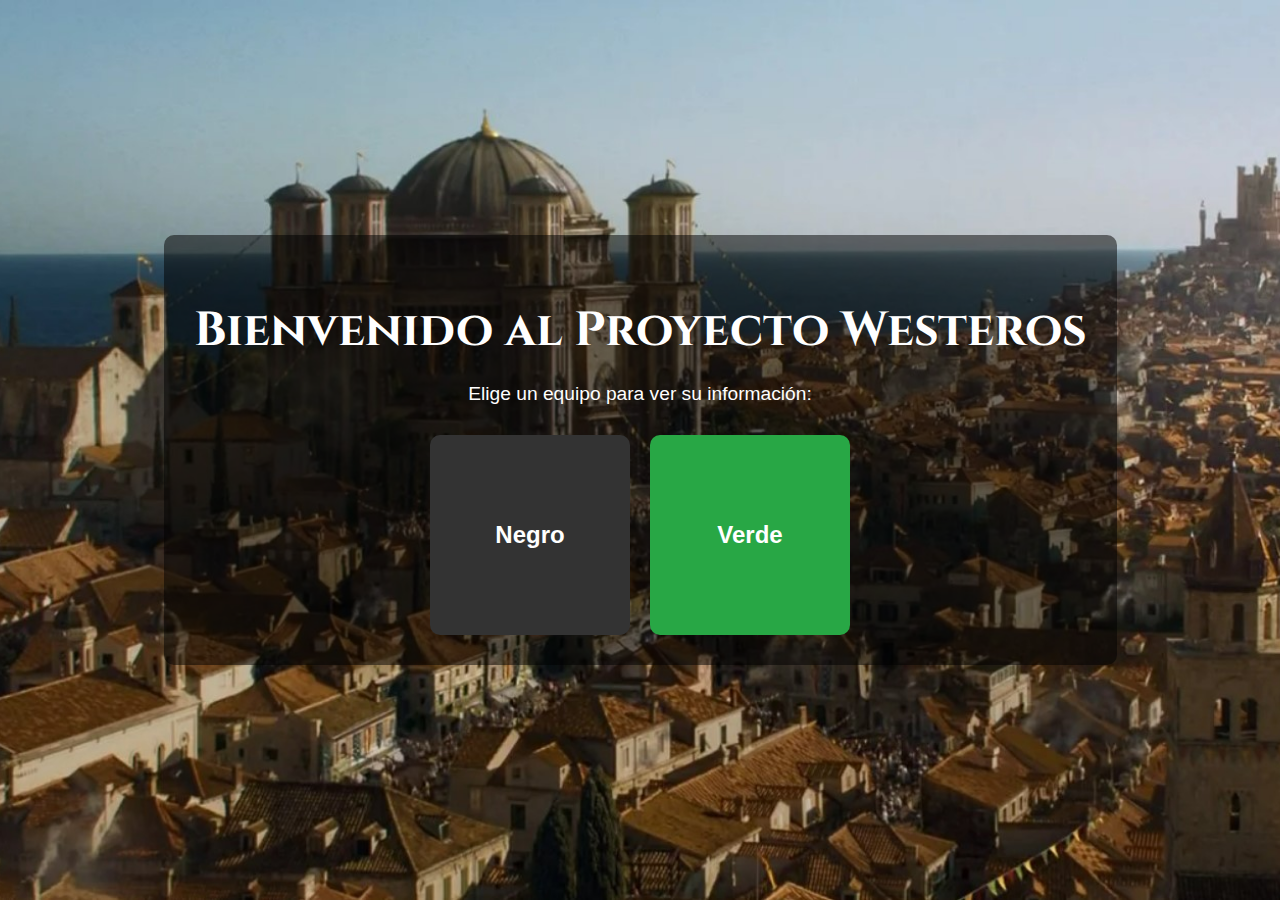
<file: index.html>
<!DOCTYPE html>
<html lang="es">
<head>
    <meta charset="UTF-8">
    <meta name="viewport" content="width=device-width, initial-scale=1.0">
    <title>Bienvenido a Westeros</title>
    <link href="https://fonts.googleapis.com/css2?family=Cinzel:wght@700&display=swap" rel="stylesheet">
    <link rel="stylesheet" href="scripts/.css/estilosIndex.css">
</head>
<body>
    <div class="contenedor">
        <h1>Bienvenido al Proyecto Westeros</h1>
        <p>Elige un equipo para ver su información:</p>
        <div class="cuadros">
            <div class="cuadro negro" onclick="redirectToPage('negro')">
                Negro
            </div>
            <div class="cuadro verde" onclick="redirectToPage('verde')">
                Verde
            </div>
        </div>
    </div>
    <script src="scripts/.js/redirect.js"></script>
</body>
</html>
</file>
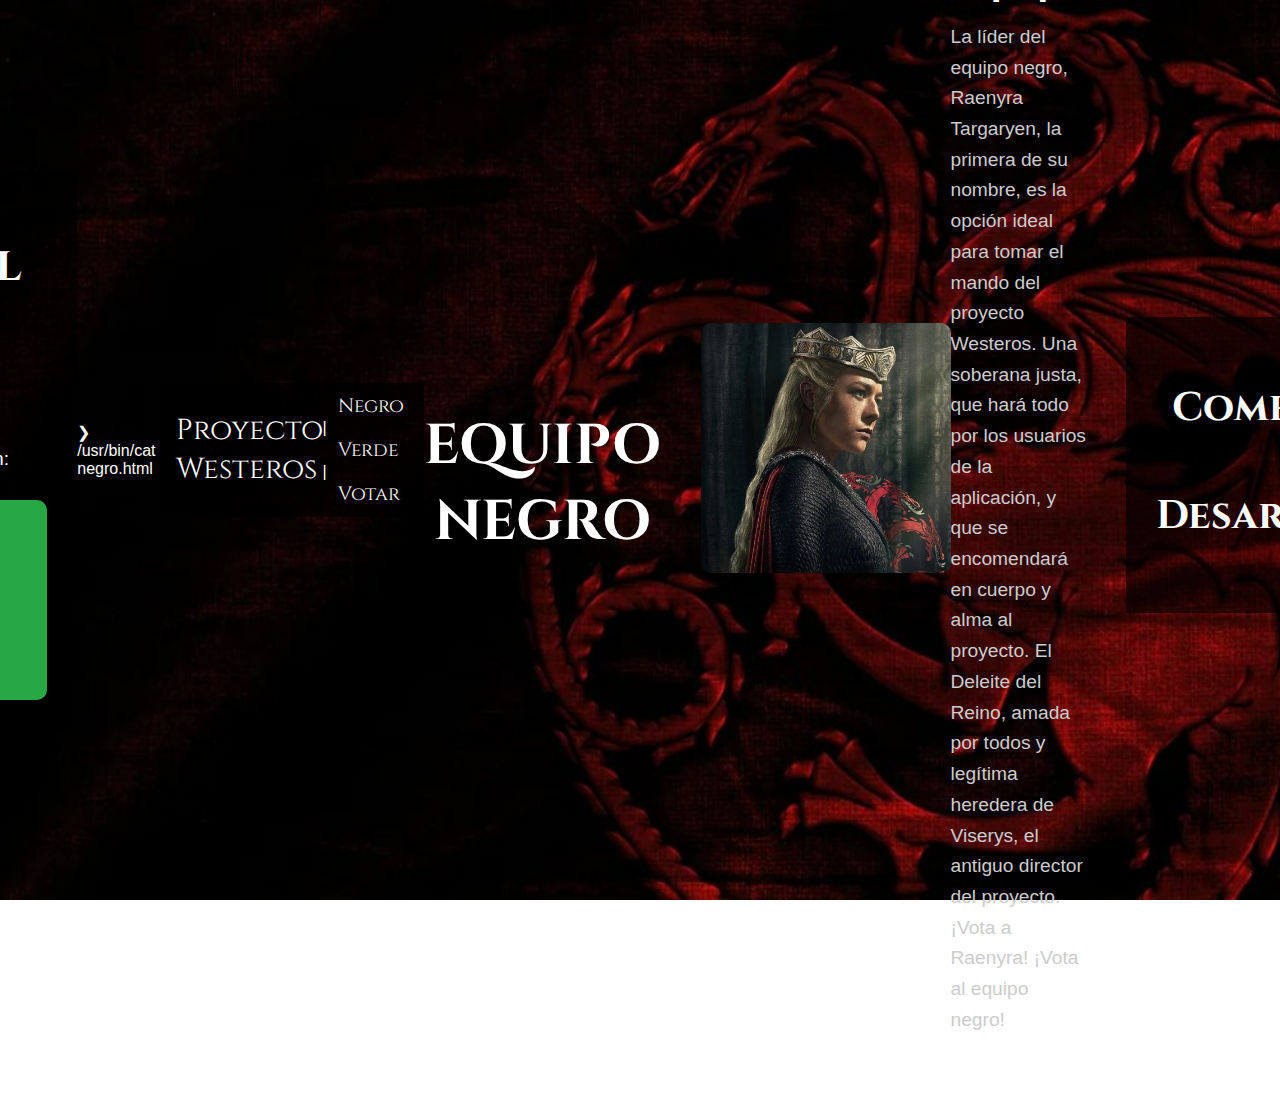
<file: negro.html>
<!DOCTYPE html>
<html lang="es">
<head>
    <meta charset="UTF-8">
    <meta name="viewport" content="width=device-width, initial-scale=1.0">
    <title>Bienvenido a Westeros</title>
    <link href="https://fonts.googleapis.com/css2?family=Cinzel:wght@700&display=swap" rel="stylesheet">
    <link rel="stylesheet" href="scripts/.css/estilosIndex.css">
</head>
<body>
    <div class="contenedor">
        <h1>Bienvenido al Proyecto Westeros</h1>
        <p>Elige un equipo para ver su información:</p>
        <div class="cuadros">
            <div class="cuadro negro" onclick="redirectToPage('negro')">
                Negro
            </div>
            <div class="cuadro verde" onclick="redirectToPage('verde')">
                Verde
            </div>
        </div>
    </div>
    <script src="scripts/.js/redirect.js"></script>
</body>
</html>
                                                                                                                                                                                        
❯ /usr/bin/cat negro.html
<!DOCTYPE html>
<html lang="es">
<head>
    <meta charset="UTF-8">
    <meta name="viewport" content="width=device-width, initial-scale=1.0">
    <title>Equipo Negro - Westeros</title>
    <link href="https://fonts.googleapis.com/css2?family=Cinzel:wght@700&display=swap" rel="stylesheet">
    <link rel="stylesheet" href="scripts/.css/estilosNegro.css">
</head>
<body>
    <header>
        <div class="header-container">
            <div class="header-left">Proyecto Westeros</div>
            <div class="header-right">
                <a href="#" onclick="redirectToPage('negro')">Negro</a> |
                <a href="#" onclick="redirectToPage('verde')">Verde</a> |
                <a href="#" onclick="redirectToPage('votaciones')">Votar</a>
            </div>
        </div>
    </header>

    <section class="team-title">
        <h1>Equipo Negro</h1>
    </section>

    <section class="leader-description">
        <div class="leader-photo">
            <img src="images/raenyra.jpg" alt="Líder del equipo">
        </div>
        <div class="leader-text">
            <h2>Líder del Equipo</h2>
            <p>La líder del equipo negro, Raenyra Targaryen, la primera de su nombre, es la opción ideal para tomar el mando del proyecto Westeros. Una soberana justa, que hará todo por los usuarios de la aplicación, y que se encomendará en cuerpo y alma al proyecto. El Deleite del Reino, amada por todos y legítima heredera de Viserys, el antiguo director del proyecto. ¡Vota a Raenyra! ¡Vota al equipo negro!</p>
        </div>
    </section>


    <section class="comments">
        <h2>Comentarios de los Desarrolladores</h2>
        <div id="user-list" class="user-comments">
        </div>
    </section>

    <footer>
        <p>&copy; 2025 Proyecto Westeros</p>
    </footer>

    <script src="scripts/.js/mostrarUsuariosNegro.js"></script>
    <script src="scripts/.js/redirect.js"></script>
</body>
</html>
</file>
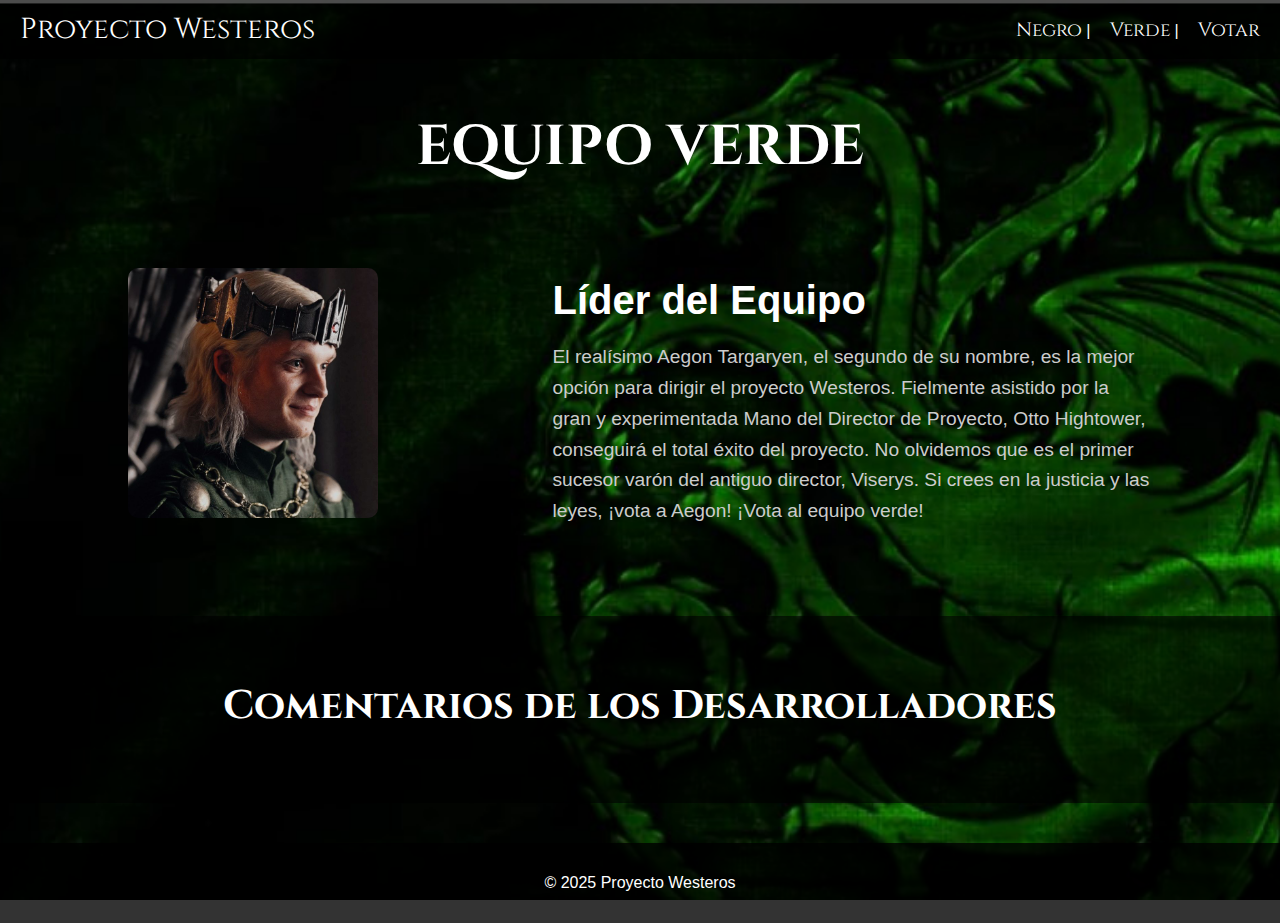
<file: verde.html>
<!DOCTYPE html>
<html lang="es">
<head>
    <meta charset="UTF-8">
    <meta name="viewport" content="width=device-width, initial-scale=1.0">
    <title>Equipo Negro - Westeros</title>
    <link href="https://fonts.googleapis.com/css2?family=Cinzel:wght@700&display=swap" rel="stylesheet">
    <link rel="stylesheet" href="scripts/.css/estilosVerde.css">
</head>
<body>
    <header>
        <div class="header-container">
            <div class="header-left">Proyecto Westeros</div>
            <div class="header-right">
                <a href="#" onclick="redirectToPage('negro')">Negro</a> |
                <a href="#" onclick="redirectToPage('verde')">Verde</a> |
                <a href="#" onclick="redirectToPage('votaciones')">Votar</a>
            </div>
        </div>
    </header>

    <section class="team-title">
        <h1>Equipo Verde</h1>
    </section>

    <section class="leader-description">
        <div class="leader-photo">
            <img src="images/aegon.jpg" alt="Líder del equipo">
        </div>
        <div class="leader-text">
            <h2>Líder del Equipo</h2>
            <p>El realísimo Aegon Targaryen, el segundo de su nombre, es la mejor opción para dirigir el proyecto Westeros. Fielmente asistido por la gran y experimentada Mano del Director de Proyecto, Otto Hightower, conseguirá el total éxito del proyecto. No olvidemos que es el primer sucesor varón del antiguo director, Viserys. Si crees en la justicia y las leyes, ¡vota a Aegon! ¡Vota al equipo verde!</p>
        </div>
    </section>

    <section class="comments">
        <h2>Comentarios de los Desarrolladores</h2>
        <div id="user-list" class="user-comments">
        </div>
    </section>

    <footer>
        <p>&copy; 2025 Proyecto Westeros</p>
    </footer>

    <script src="scripts/.js/mostrarUsuariosVerde.js"></script>
    <script src="scripts/.js/redirect.js"></script>
</body>
</html>
</file>
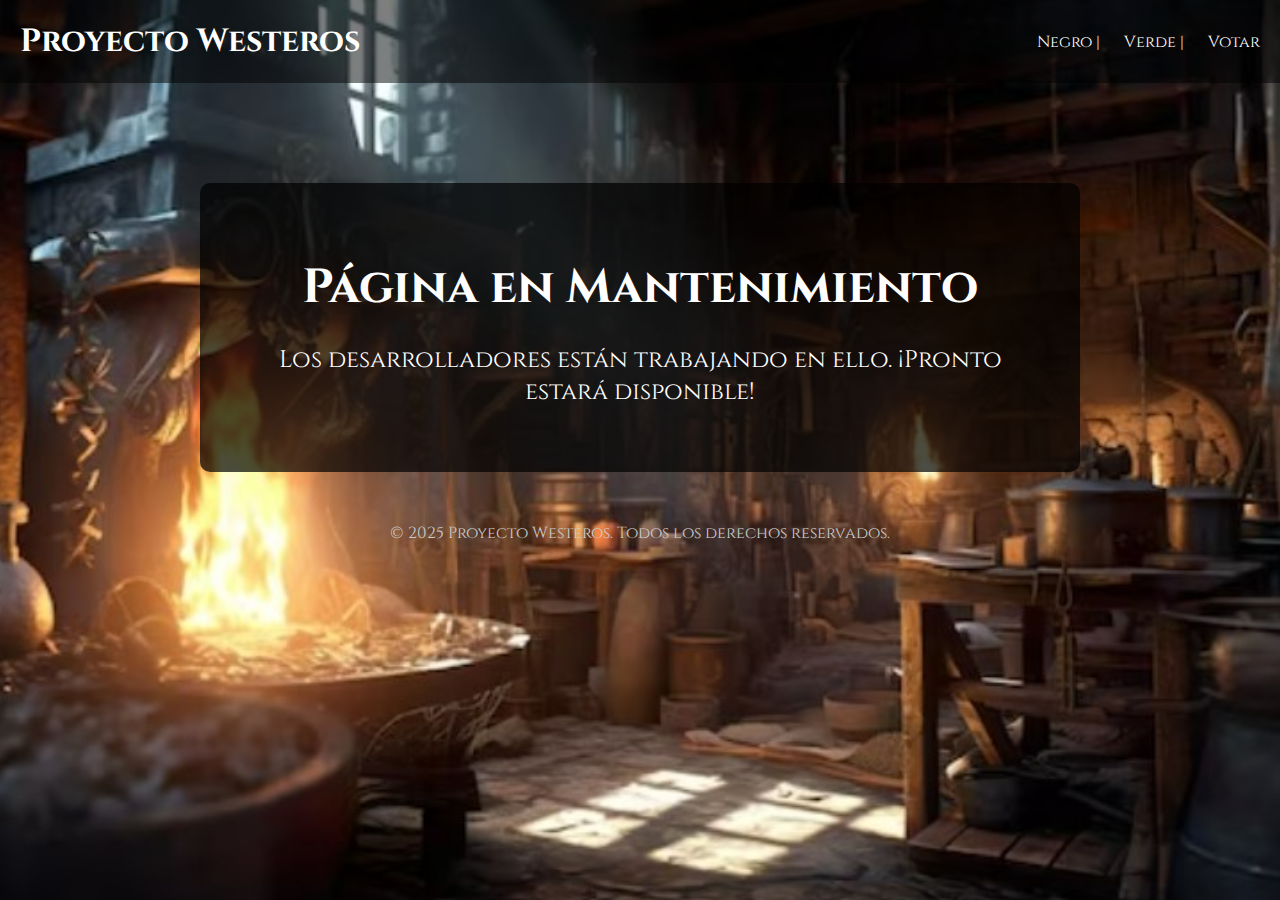
<file: votaciones.html>
<!DOCTYPE html>
<html lang="es">
<head>
    <meta charset="UTF-8">
    <meta name="viewport" content="width=device-width, initial-scale=1.0">
    <title>Página en Mantenimiento - Proyecto Westeros</title>
    <link href="https://fonts.googleapis.com/css2?family=Cinzel:wght@700&display=swap" rel="stylesheet">
    <link rel="stylesheet" href="scripts/.css/estilosVotaciones.css">
</head>
<body>
    <header>
        <div class="header-container">
            <div class="header-left">Proyecto Westeros</div>
            <div class="header-right">
                <a href="#" onclick="redirectToPage('negro')">Negro</a> |
                <a href="#" onclick="redirectToPage('verde')">Verde</a> |
                <a href="#" onclick="redirectToPage('votaciones')">Votar</a>
            </div>
        </div>
    </header>

    <section class="maintenance">
        <h1>Página en Mantenimiento</h1>
        <p>Los desarrolladores están trabajando en ello. ¡Pronto estará disponible!</p>
    </section>

    <footer>
        <p>&copy; 2025 Proyecto Westeros. Todos los derechos reservados.</p>
    </footer>

    <script src="scripts/.js/redirect.js"></script>
</body>
</html>
</file>
<file: scripts/.css/estilosIndex.css>
body {
    font-family: Arial, sans-serif;
    background-image: url('../../images/westeros.jpg'); 
    background-size: cover;  
    background-position: center;  
    background-attachment: fixed;  
    margin: 0;
    padding: 0;
    display: flex;
    justify-content: center;
    align-items: center;
    height: 100vh; 
    overflow: hidden;
}

.contenedor {
    text-align: center;
    color: white; 
    padding: 30px;
    background-color: rgba(0, 0, 0, 0.5); 
    border-radius: 10px;
    max-width: 80%; 
    box-sizing: border-box; 
}

h1 {
    font-family: 'Cinzel', serif;
    font-size: 3em;
    margin-bottom: 20px;
}

p {
    font-size: 1.2em;
    margin-bottom: 30px;
}

.cuadros {
    display: flex;
    justify-content: center;
    gap: 20px;
}

.cuadro {
    width: 200px;
    height: 200px;
    display: flex;
    justify-content: center;
    align-items: center;
    font-size: 1.5em;
    font-weight: bold;
    color: white;
    border-radius: 10px;
    cursor: pointer;
    transition: opacity 0.3s ease;
}

.negro {
    background-color: #333;
}

.verde {
    background-color: #28a745;
}

.cuadro:hover {
    opacity: 0.7;
}
</file>
<file: scripts/.css/estilosNegro.css>
body {
    font-family: Arial, sans-serif;
    background-image: url('../../images/equipoNegro.jpg'); 
    background-size: cover;
    background-position: center;
    background-attachment: fixed;
    margin: 0;
    padding: 0;
    color: white;
}

header {
    background-color: rgba(0, 0, 0, 0.7);
    padding: 10px 20px;
}

.header-container {
    display: flex;
    justify-content: space-between;
    align-items: center;
}

.header-left {
    font-family: 'Cinzel', serif;
    font-size: 1.8em;
}

.header-right a {
    color: white;
    text-decoration: none;
    font-family: 'Cinzel', serif;
    font-size: 1.2em;
    margin-left: 15px;
}

.header-right a:hover {
    text-decoration: underline;
}

.team-title {
    text-align: center;
    margin-top: 50px;
}

.team-title h1 {
    font-family: 'Cinzel', serif;
    font-size: 3.5em;
    text-transform: uppercase;
    margin-bottom: 20px;
}

.leader-description {
    display: flex;
    justify-content: space-around;
    align-items: center;
    padding: 40px;
}

.leader-photo img {
    width: 250px;
    height: 250px;
    border-radius: 10px;
}

.leader-text {
    width: 50%;
}

.leader-text h2 {
    font-size: 2.5em;
    margin-bottom: 15px;
}

.leader-text p {
    font-size: 1.2em;
    line-height: 1.6;
    color: #ccc;
}

.comments {
    background-color: rgba(0, 0, 0, 0.6);
    padding: 30px;
    margin-top: 30px;
    text-align: center;
}

.comments h2 {
    font-size: 2.5em;
    margin-bottom: 20px;
    font-family: 'Cinzel', serif;
}

.user-comments {
    margin-top: 20px;
    padding: 10px;
}

.comment {
    background-color: rgba(255, 255, 255, 0.1);
    border: 1px solid #ccc;
    margin-bottom: 15px;
    padding: 15px;
    border-radius: 10px;
    font-size: 1.2em;
    color: white;
    transition: background-color 0.3s ease;
}

.comment:hover {
    background-color: rgba(255, 255, 255, 0.3);
}

.comment p {
    margin: 0;
}

.comment strong {
    color: #e74c3c;
    font-size: 1.3em;
    font-family: 'Times New Roman', serif;
}


.user-email {
    color: #a1a1a1;
    font-size: 1em;
    margin-left: 10px;
    font-style: italic;
}

.comment-text {
    margin-top: 10px;
    color: #ccc;
    font-size: 1.2em;
}

footer {
    background-color: rgba(0, 0, 0, 0.8);
    text-align: center;
    padding: 15px;
    margin-top: 40px;
    color: white;
}
</file>
<file: scripts/.css/estilosVerde.css>
body {
    font-family: Arial, sans-serif;
    background-image: url('../../images/equipoVerde.jpg'); 
    background-size: cover;
    background-position: center;
    background-attachment: fixed;
    margin: 0;
    padding: 0;
    color: white;
}


header {
    background-color: rgba(0, 0, 0, 0.7);
    padding: 10px 20px;
}

.header-container {
    display: flex;
    justify-content: space-between;
    align-items: center;
}

.header-left {
    font-family: 'Cinzel', serif;
    font-size: 1.8em;
}

.header-right a {
    color: white;
    text-decoration: none;
    font-family: 'Cinzel', serif;
    font-size: 1.2em;
    margin-left: 15px;
}

.header-right a:hover {
    text-decoration: underline;
}

.team-title {
    text-align: center;
    margin-top: 50px;
}

.team-title h1 {
    font-family: 'Cinzel', serif;
    font-size: 3.5em;
    text-transform: uppercase;
    margin-bottom: 20px;
}

.leader-description {
    display: flex;
    justify-content: space-around;
    align-items: center;
    padding: 40px;
}

.leader-photo img {
    width: 250px;
    height: 250px;
    border-radius: 10px;
}

.leader-text {
    width: 50%;
}

.leader-text h2 {
    font-size: 2.5em;
    margin-bottom: 15px;
}

.leader-text p {
    font-size: 1.2em;
    line-height: 1.6;
    color: #ccc;
}

.comments {
    background-color: rgba(0, 0, 0, 0.6);
    padding: 30px;
    margin-top: 30px;
    text-align: center;
}

.comments h2 {
    font-size: 2.5em;
    margin-bottom: 20px;
    font-family: 'Cinzel', serif;
}

.user-comments {
    margin-top: 20px;
    padding: 10px;
}

.comment {
    background-color: rgba(255, 255, 255, 0.1);
    border: 1px solid #ccc;
    margin-bottom: 15px;
    padding: 15px;
    border-radius: 10px;
    font-size: 1.2em;
    color: white;
    transition: background-color 0.3s ease;
}

.comment:hover {
    background-color: rgba(255, 255, 255, 0.3);
}

.comment p {
    margin: 0;
}

.comment strong {
    color: #2E8B57;
    font-size: 1.3em;
    font-family: 'Times New Roman', serif;
}

.user-email {
    color: #a1a1a1;
    font-size: 1em;
    margin-left: 10px;
    font-style: italic;
}

.comment-text {
    margin-top: 10px;
    color: #ccc;
    font-size: 1.2em;
}

footer {
    background-color: rgba(0, 0, 0, 0.8);
    text-align: center;
    padding: 15px;
    margin-top: 40px;
    color: white;
}
</file>
<file: scripts/.css/estilosVotaciones.css>
body {
    font-family: 'Cinzel', serif;
    margin: 0;
    padding: 0;
    height: 100vh;
    background-image: url('../../images/forja.jpg'); 
    background-size: cover;
    background-position: center;
    color: #fff;
}

header {
    background-color: rgba(0, 0, 0, 0.5); 
    padding: 20px;
}

.header-container {
    display: flex;
    justify-content: space-between;
    align-items: center;
}

.header-left {
    font-size: 2rem;
    font-weight: bold;
}

.header-right a {
    color: #fff;
    text-decoration: none;
    font-size: 1rem;
    margin-left: 20px;
}

.header-right a:hover {
    text-decoration: underline;
}

.maintenance {
    text-align: center;
    margin-top: 100px;
    background-color: rgba(0, 0, 0, 0.7); 
    padding: 40px;
    border-radius: 10px;
    max-width: 800px;
    margin-left: auto;
    margin-right: auto;
}

.maintenance h1 {
    font-size: 3rem;
    margin-bottom: 20px;
}

.maintenance p {
    font-size: 1.5rem;
}

footer {
    text-align: center;
    margin-top: 50px;
    font-size: 1rem;
    color: #ccc;
}
</file>
